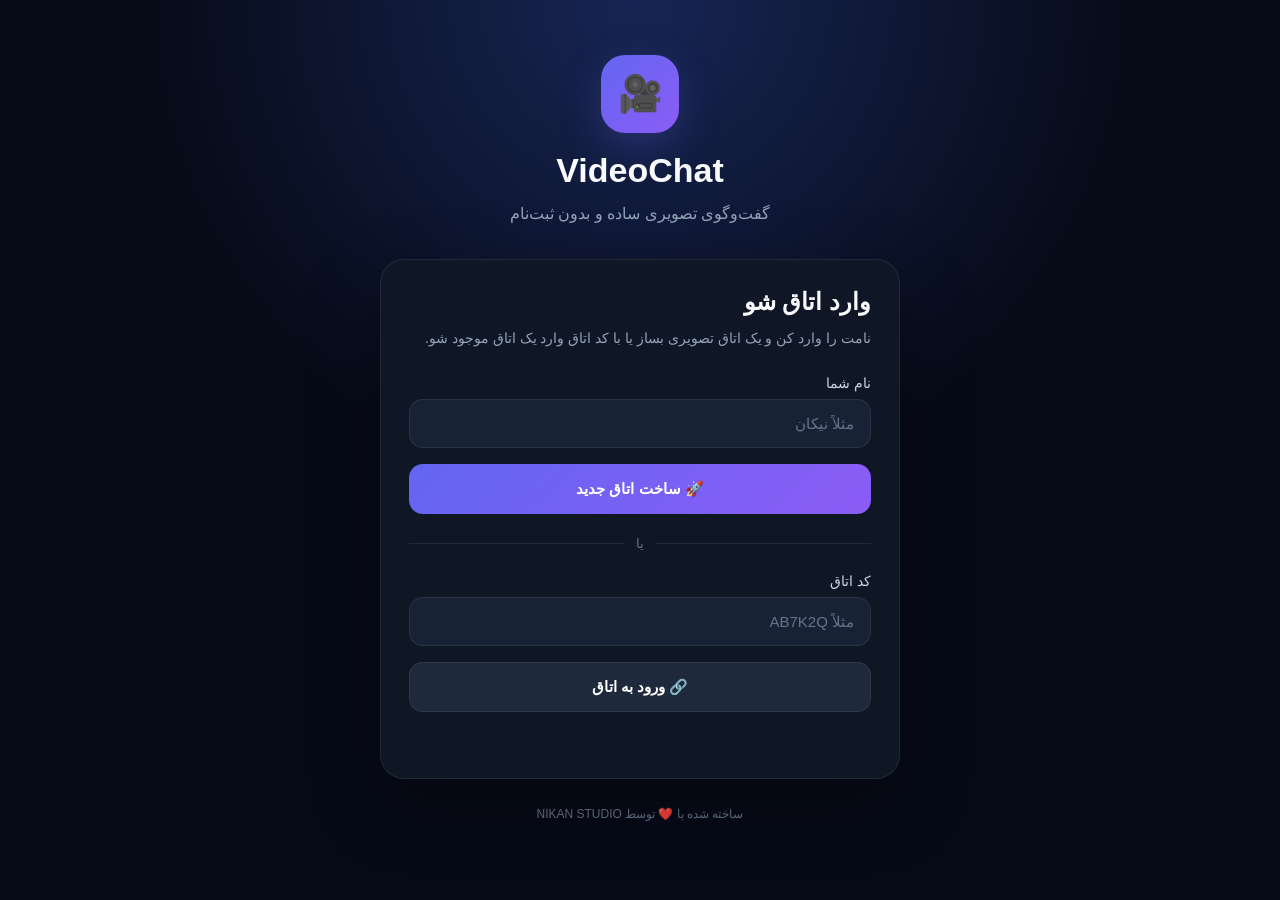
<file: index.html>
<!DOCTYPE html>
<html lang="fa" dir="rtl">

<head>
    <meta charset="UTF-8">

    <meta
        name="viewport"
        content="width=device-width, initial-scale=1.0"
    >

    <title>VideoChat | گفت‌وگوی تصویری آنلاین</title>

    <meta
        name="description"
        content="گفت‌وگوی تصویری آنلاین بدون نیاز به ثبت‌نام"
    >

    <link
        rel="stylesheet"
        href="style.css"
    >
</head>

<body>

    <main class="app">

        <section class="hero">

            <div class="logo">
                🎥
            </div>

            <h1>
                VideoChat
            </h1>

            <p>
                گفت‌وگوی تصویری ساده و بدون ثبت‌نام
            </p>

        </section>

        <section class="card">

            <h2>
                وارد اتاق شو
            </h2>

            <p class="description">
                نامت را وارد کن و یک اتاق تصویری بساز
                یا با کد اتاق وارد یک اتاق موجود شو.
            </p>

            <label for="username">
                نام شما
            </label>

            <input
                id="username"
                type="text"
                maxlength="30"
                placeholder="مثلاً نیکان"
                autocomplete="off"
            >

            <button
                id="createRoom"
                type="button"
            >
                🚀 ساخت اتاق جدید
            </button>

            <div class="divider">
                <span>یا</span>
            </div>

            <label for="roomCode">
                کد اتاق
            </label>

            <input
                id="roomCode"
                type="text"
                maxlength="12"
                placeholder="مثلاً AB7K2Q"
                autocomplete="off"
            >

            <button
                id="joinRoom"
                type="button"
                class="secondary"
            >
                🔗 ورود به اتاق
            </button>

            <p
                id="message"
                class="message"
                aria-live="polite"
            ></p>

        </section>

        <footer>
            ساخته شده با ❤️ توسط NIKAN STUDIO
        </footer>

    </main>

    <script src="script.js"></script>

</body>

</html>
</file>
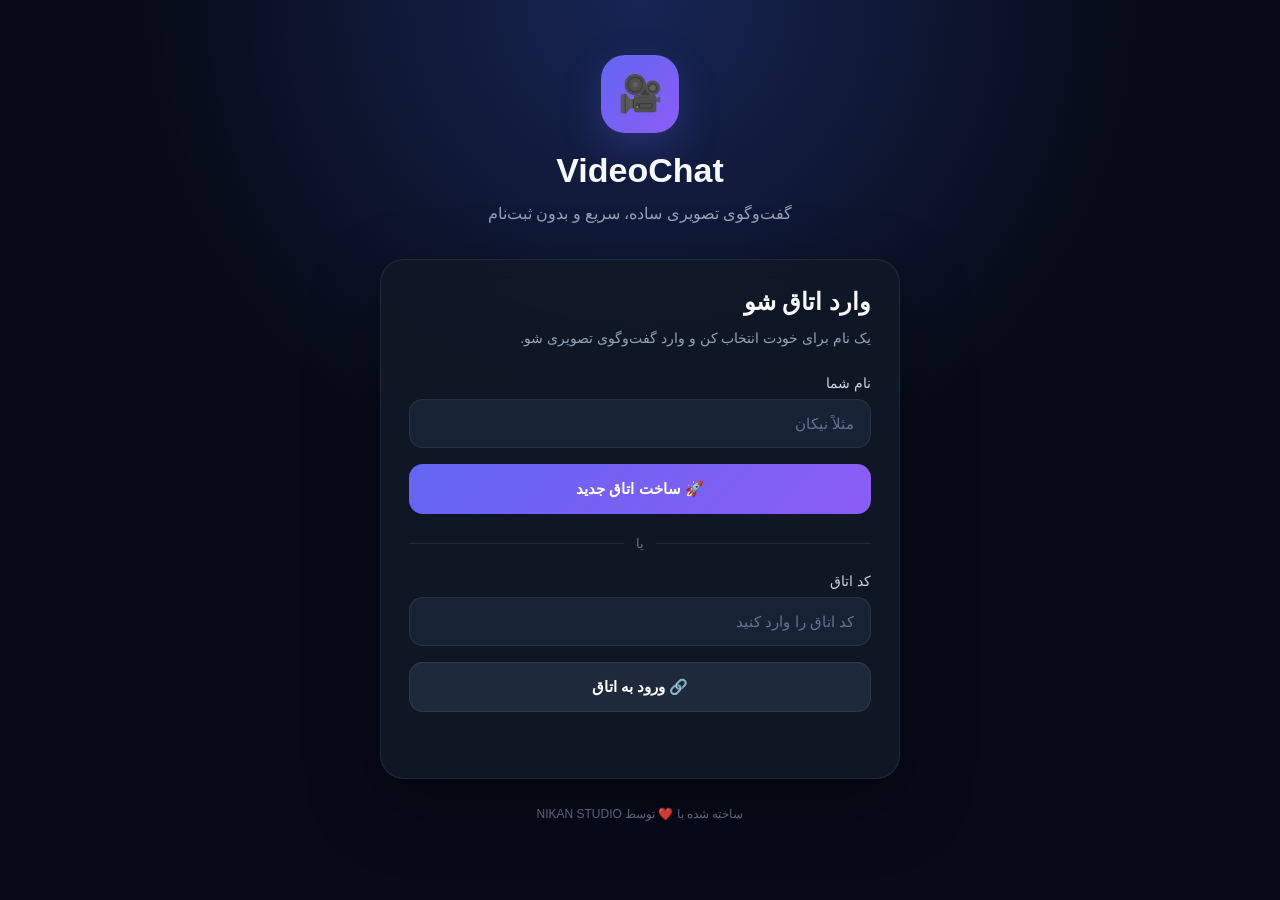
<file: Index.html>
<!DOCTYPE html>
<html lang="fa" dir="rtl">
<head>
    <meta charset="UTF-8">

    <meta
        name="viewport"
        content="width=device-width, initial-scale=1.0"
    >

    <title>VideoChat | گفت‌وگوی تصویری آنلاین</title>

    <meta
        name="description"
        content="VideoChat؛ گفت‌وگوی تصویری آنلاین بدون نیاز به ثبت‌نام و ایمیل."
    >

    <meta
        name="robots"
        content="index, follow"
    >

    <link
        rel="stylesheet"
        href="style.css"
    >
</head>

<body>

    <main class="app">

        <section class="hero">

            <div class="logo">
                🎥
            </div>

            <h1>
                VideoChat
            </h1>

            <p>
                گفت‌وگوی تصویری ساده، سریع و بدون ثبت‌نام
            </p>

        </section>


        <section class="card">

            <h2>
                وارد اتاق شو
            </h2>

            <p class="description">
                یک نام برای خودت انتخاب کن و وارد گفت‌وگوی تصویری شو.
            </p>

            <label for="username">
                نام شما
            </label>

            <input
                id="username"
                type="text"
                maxlength="30"
                placeholder="مثلاً نیکان"
                autocomplete="off"
            >

            <button
                id="createRoom"
                type="button"
            >
                🚀 ساخت اتاق جدید
            </button>

            <div class="divider">
                <span>یا</span>
            </div>

            <label for="roomCode">
                کد اتاق
            </label>

            <input
                id="roomCode"
                type="text"
                placeholder="کد اتاق را وارد کنید"
                autocomplete="off"
            >

            <button
                id="joinRoom"
                type="button"
                class="secondary"
            >
                🔗 ورود به اتاق
            </button>

            <p
                id="message"
                class="message"
            ></p>

        </section>


        <footer>
            ساخته شده با ❤️ توسط NIKAN STUDIO
        </footer>

    </main>

    <script src="script.js"></script>

</body>
</html>
</file>
<file: style.css>
* {
    box-sizing: border-box;
    margin: 0;
    padding: 0;
}

:root {
    --bg: #070b18;
    --card: #111827;
    --card-light: #182235;
    --text: #f8fafc;
    --muted: #94a3b8;
    --primary: #6366f1;
    --primary-dark: #4f46e5;
    --border: rgba(255, 255, 255, 0.08);
}

body {
    font-family: Tahoma, Arial, sans-serif;
    background:
        radial-gradient(
            circle at top,
            #172554 0%,
            var(--bg) 45%
        );
    color: var(--text);
    min-height: 100vh;
}

.app {
    width: 92%;
    max-width: 520px;
    margin: auto;
    padding: 55px 0 25px;
}

.hero {
    text-align: center;
    margin-bottom: 30px;
}

.logo {
    width: 78px;
    height: 78px;
    margin: 0 auto 18px;

    display: flex;
    align-items: center;
    justify-content: center;

    border-radius: 24px;

    background:
        linear-gradient(
            135deg,
            #6366f1,
            #8b5cf6
        );

    font-size: 36px;

    box-shadow:
        0 15px 40px rgba(99, 102, 241, 0.25);
}

h1 {
    font-size: 34px;
    margin-bottom: 10px;
}

.hero p {
    color: var(--muted);
    line-height: 1.8;
}

.card {
    background: rgba(17, 24, 39, 0.92);

    border: 1px solid var(--border);

    border-radius: 24px;

    padding: 28px;

    box-shadow:
        0 25px 70px rgba(0, 0, 0, 0.35);

    backdrop-filter: blur(12px);
}

h2 {
    font-size: 24px;
    margin-bottom: 10px;
}

.description {
    color: var(--muted);
    font-size: 14px;
    line-height: 1.8;
    margin-bottom: 24px;
}

label {
    display: block;
    margin-bottom: 8px;

    font-size: 14px;
    color: #cbd5e1;
}

input {
    width: 100%;

    padding: 15px 16px;

    margin-bottom: 16px;

    border-radius: 14px;

    border: 1px solid var(--border);

    outline: none;

    background: var(--card-light);

    color: var(--text);

    font-family: inherit;

    font-size: 15px;

    transition: 0.2s;
}

input::placeholder {
    color: #64748b;
}

input:focus {
    border-color: var(--primary);

    box-shadow:
        0 0 0 3px
        rgba(99, 102, 241, 0.15);
}

button {
    width: 100%;

    min-height: 50px;

    border: none;

    border-radius: 14px;

    background:
        linear-gradient(
            135deg,
            var(--primary),
            #8b5cf6
        );

    color: white;

    font-family: inherit;

    font-size: 15px;

    font-weight: bold;

    cursor: pointer;

    transition:
        transform 0.2s,
        opacity 0.2s,
        box-shadow 0.2s;
}

button:hover {
    transform: translateY(-2px);

    box-shadow:
        0 10px 25px
        rgba(99, 102, 241, 0.25);
}

button:active {
    transform: translateY(0);
}

button.secondary {
    background: #1e293b;

    border: 1px solid var(--border);
}

button.secondary:hover {
    background: #273449;
}

.divider {
    display: flex;

    align-items: center;

    gap: 12px;

    margin: 22px 0;

    color: #64748b;
}

.divider::before,
.divider::after {
    content: "";

    height: 1px;

    flex: 1;

    background: var(--border);
}

.divider span {
    font-size: 13px;
}

.message {
    min-height: 22px;

    margin-top: 16px;

    text-align: center;

    color: #fbbf24;

    font-size: 13px;

    line-height: 1.7;
}

footer {
    text-align: center;

    color: #64748b;

    font-size: 12px;

    margin-top: 25px;

    line-height: 1.8;
}

@media (max-width: 420px) {

    .app {
        width: 94%;
        padding-top: 35px;
    }

    .card {
        padding: 22px;
        border-radius: 20px;
    }

    h1 {
        font-size: 29px;
    }

    h2 {
        font-size: 21px;
    }

}
</file>
